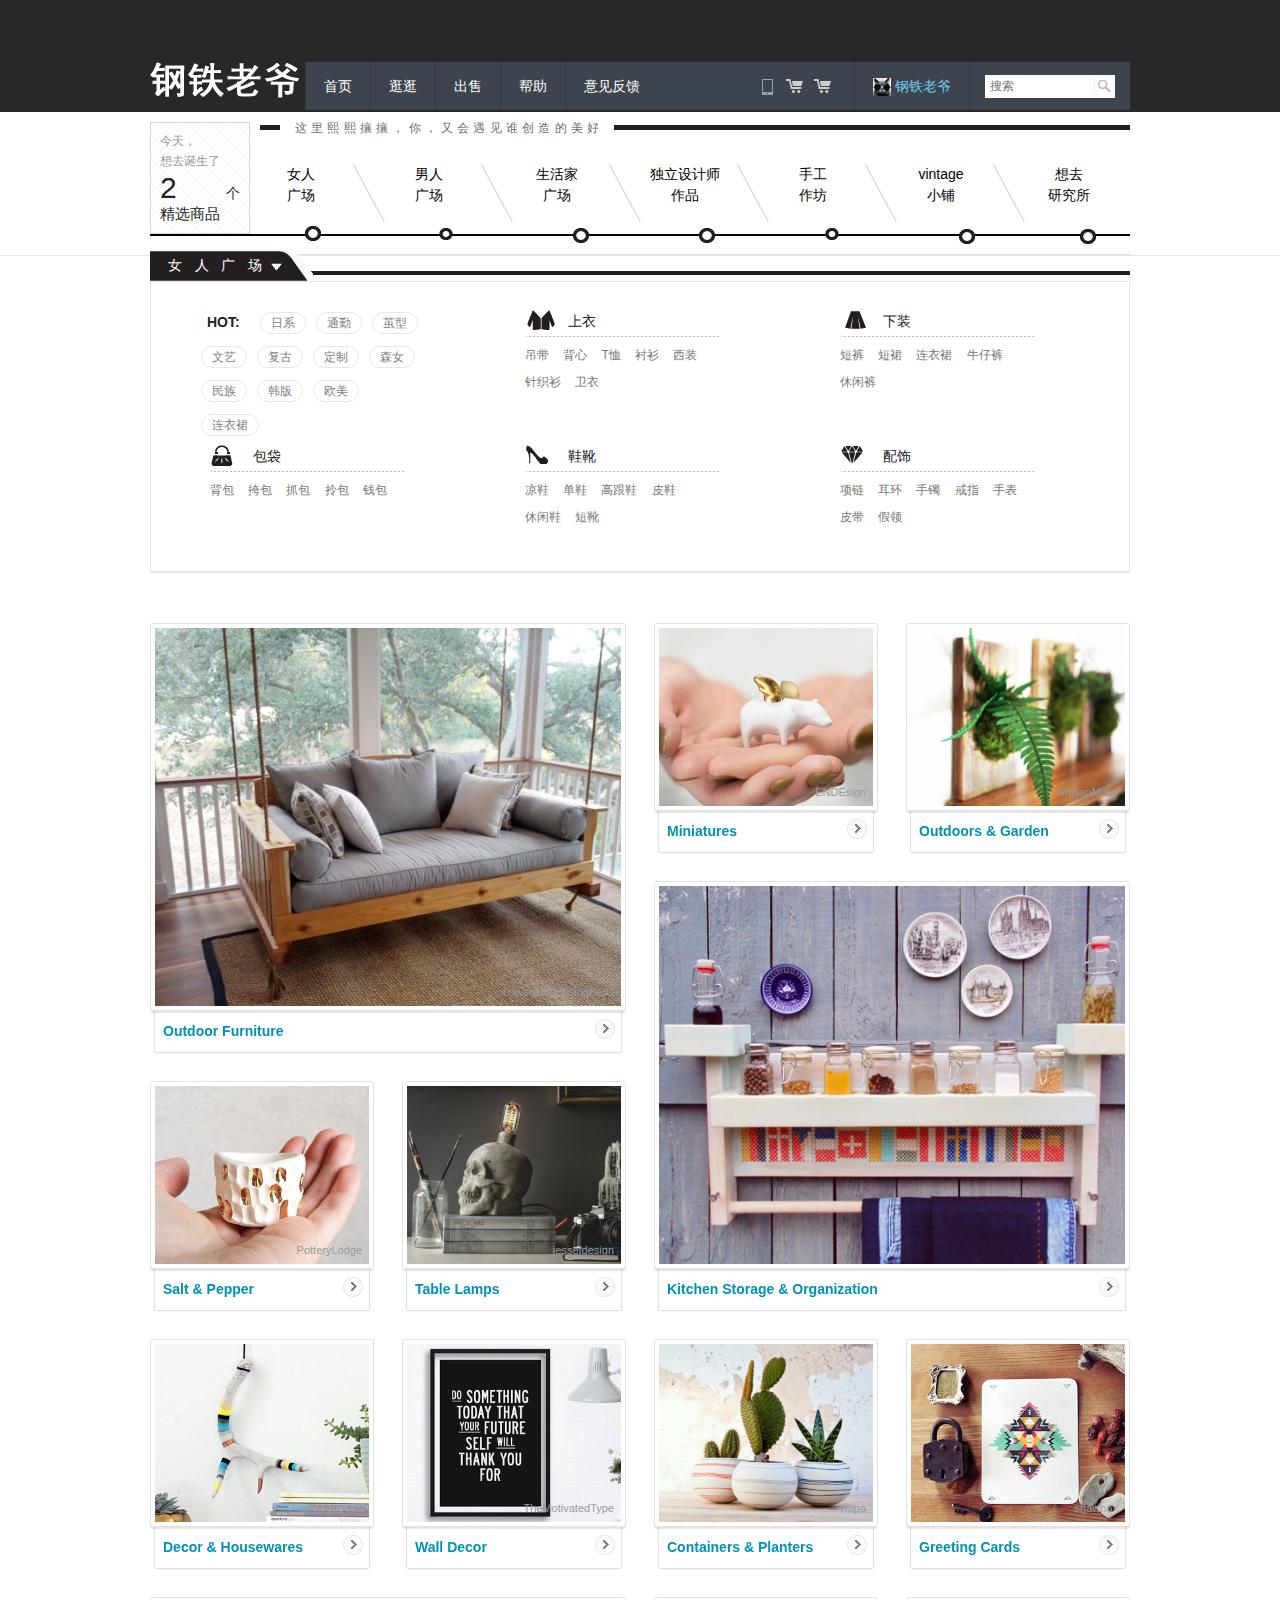
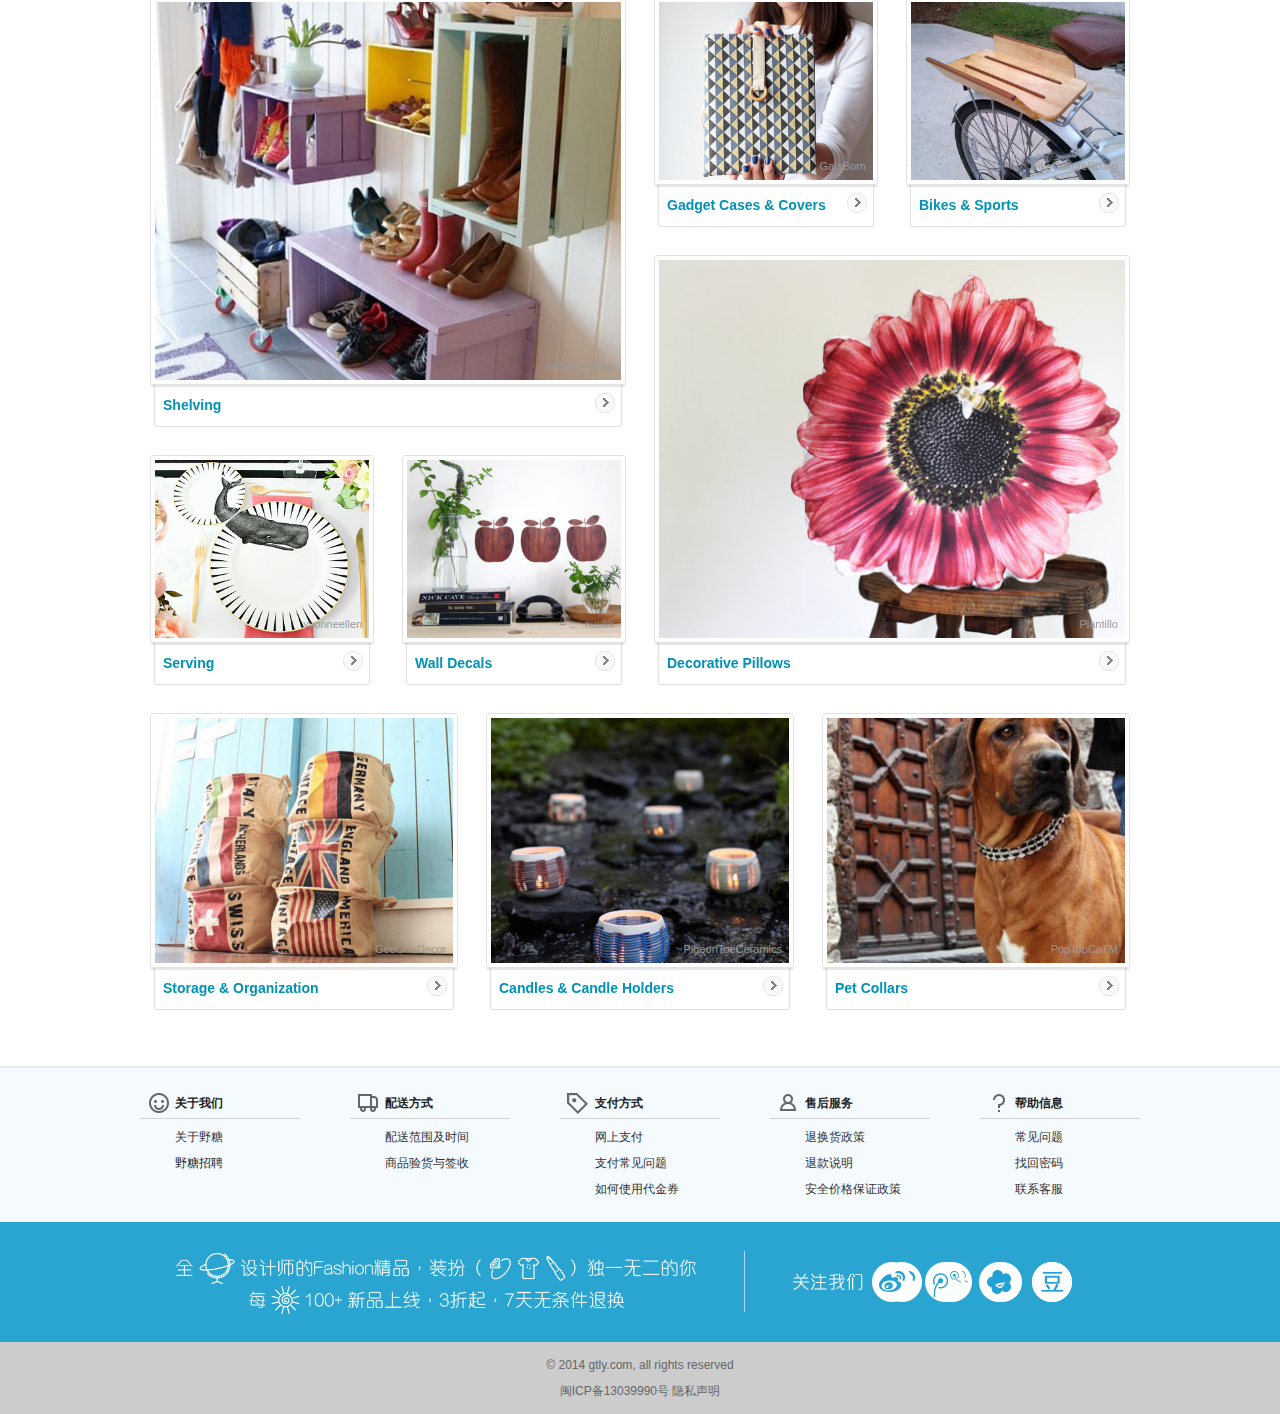
<file: big_cats.html>
<!DOCTYPE html>
<!--[if lt IE 7]>      <html class="no-js lt-ie9 lt-ie8 lt-ie7"> <![endif]-->
<!--[if IE 7]>         <html class="no-js lt-ie9 lt-ie8"> <![endif]-->
<!--[if IE 8]>         <html class="no-js lt-ie9"> <![endif]-->
<!--[if gt IE 8]><!--> <html class="no-js"> <!--<![endif]-->
    <head>
        <meta charset="utf-8">
        <meta http-equiv="X-UA-Compatible" content="IE=edge">
        <title>钢铁老爷</title>
        <meta name="description" content="钢铁老爷">
        <meta name="description" content=" 钢铁老爷，汇集全球高品质，好设计的购物社区，坚持独特，不追随潮流，静静为用户提供好东西">
        <link type="image/x-icon" href="img/favicon.ico" rel="shortcut icon">
        <meta name="viewport" content="width=device-width, initial-scale=1">
        <link rel="stylesheet" href="css/normalize.css">
        <link rel="stylesheet" href="css/main.css">
        <script src="js/vendor/modernizr-2.6.2.min.js"></script>
        <script type="text/javascript">
            window.onload=function(){
                scroll('J_banner','slides','nd-control-nav','nd-prev','nd-next','nd-active')
            }
        </script>
    </head>
    <body>
        <!--[if lt IE 7]>
            <p class="browsehappy">您使用的是<strong>低版本的浏览器</strong>，为了您有更好的体验， <a href="http://browsehappy.com/">请升级您的浏览器 </a>。</p>
        <![endif]-->

        <!-- Add your site or application content here -->
        <!--页头开始-->
        <div class="header">
            <section class="tophead">
                <div class="clearfix navwrap">
                    <a class="logo fl" href="#" target="_blank">钢铁老爷</a>
                    <div class="top_right fr">
                        <ul>
                            <li class="search">
                                <form>
                                    <input type="text" name="search" class="search_inp" placeholder="搜索" /><input type="submit" value="" class="search_btn" />                  </form>
                             </li>
                            <li class="user"><a href="#" target="_blank"><img src="img/user_head.jpg" />&nbsp;钢铁老爷</a></li>
                            <li class="icons"><a href="#" class="mob">&nbsp;</a><a href="#" class="share">&nbsp;</a><a href="#" class="cart">&nbsp;</a></li>
                            <li class="main_nav"><a href="#" target="_blank">首页</a><a href="#" target="_blank">逛逛</a><a href="#" target="_blank">出售</a><a href="#" target="_blank">帮助</a><a href="#" target="_blank">意见反馈</a></li>
                        </ul>
                    </div>
                </div>
            </section>
            <section class="online-section clearfix">
                <!--分享数-->
                <a type="index_new_share" href="/list.html?sort=1" target="_blank" class="share-total">
                    <div class="number clearfix">
                             <p>今天，<br>想去诞生了</p><p class="num"><em>2</em><span>个</span></p>
                    </div>
                    <div class="view-all">精选商品</div>
                </a>
                <!--分类-->
                <div class="share-right">
                    <div class="share-top">
                        <div class="bg"></div>
                        <div class="bf">这里熙熙攘攘，你，又会遇见谁创造的美好</div>
                    </div>
                    <ul class="clearfix">
                        <li class="ii"><a type="index_woman" href="cats.html">女人<br>广场</a>
                            <div class="shareHover"></div>
                        </li>
                        <li class="i"></li>
                        <li class="ii"><a type="index_man" href="cats.html">男人<br>广场</a>
                            <div class="shareHover"></div>
                        </li>
                        <li class="i"></li>
                        <li class="ii"><a type="index_life" href="/list/tag/3.html?sort=1">生活家<br>广场</a>
                            <div class="shareHover"></div>
                        </li>
                        <li class="i"></li>
                        <li class="ii"><a type="index_designer" href="/list/tag/4.html?sort=1">独立设计师<br>作品</a>
                            <div class="shareHover"></div>
                        </li>
                        <li class="i"></li>
                        <li class="ii"><a type="index_hand" href="/list/tag/5.html?sort=1">手工<br>作坊</a>
                            <div class="shareHover"></div>
                        </li>
                        <li class="i"></li>
                        <li class="ii"><a type="index_vintage" href="/list/tag/6.html">vintage<br>小铺</a>
                            <div class="shareHover"></div>
                        </li>
                        <li class="i"></li>
                        <li class="ii"><a type="index_science" href="/themes/leatherware.html">想去<br>研究所</a>
                            <div class="shareHover"></div>
                        </li>
                    </ul>
                </div>
                <div class="share-bottom">
                    <div class="line"></div>
                    <i class="chat1 chatBig "></i>
                    <i class="chat2 chatMiddle"></i>
                    <i class="chat3 chatMiddle "></i>
                    <i class="chat4 chatMiddle "></i>
                    <i class="chat5 chatMiddle "></i>
                    <i class="chat6 chatSmall "></i>
                    <i class="chat7 chatSmall "></i>
                    <div class="clear"></div>
                </div>
            </section>
        </div>
        <!--页头结束-->
        <!--内容区开始-->

        <div class="content-wrap">
            <section type="list_nav_2" class="nav_woman category-nav-wrap clearfix">
                <div class="nav_left nav_left_none">
                    <a class="title" href="/list/tag/2.html?sort=1"><span>女人广场</span><i class=""></i></a>
                    <dl style="display: none;" class="list_down">
                        <a href="/list.html?sort=1" class="a1"><dt class="list_item list_1"><span>所有分类</span></dt></a>
                        <a href="/list/tag/2.html?sort=1"><dd class="list_item list_2"><span>女人广场</span></dd></a>
                        <a href="/list/tag/1.html?sort=1"><dd class="list_item list_3"><span>男人广场</span></dd></a>
                        <a href="/list/tag/3.html?sort=1"><dd class="list_item list_4"><span>生活家广场</span></dd></a>
                        <a href="/list/tag/4.html?sort=1"><dd class="list_item list_5"><span>独立设计师作品</span></dd></a>
                        <a href="/list/tag/5.html?sort=1"><dd class="list_item list_6"><span>手工作坊</span></dd></a>
                        <a href="/list/tag/6.html?sort=1"><dd class="list_item list_7"><span>vintage小铺</span></dd></a>
                        <a href="/list/tag/7.html?sort=1" style="display:none"><dd class="list_item list_8"><span>艺术品展览馆</span></dd></a>
                        <a href="/list/tag/8.html?sort=1"><dd class="list_item list_9"><span>奢侈品大道</span></dd></a>
                    </dl>
                    <!--分类左侧-->
                    <div class="left_wrap  left_wrap_none">
                        <div class="list hot  hot_none">
                            <h2>HOT:</h2>
                            <a keyword="" url="/list.html?tagid=2&amp;keyword=日系&amp;sort=1" tagid="2" tagname="日系" href="/list.html?tagid=2&amp;keyword=日系&amp;sort=1"><span>日系</span></a>
                            <a keyword="" url="/list.html?tagid=2&amp;keyword=通勤&amp;sort=1" tagid="2" tagname="通勤" href="/list.html?tagid=2&amp;keyword=通勤&amp;sort=1"><span>通勤</span></a>
                            <a keyword="" url="/list.html?tagid=2&amp;keyword=茧型&amp;sort=1" tagid="2" tagname="茧型" href="/list.html?tagid=2&amp;keyword=茧型&amp;sort=1"><span>茧型</span></a>
                            <a keyword="" url="/list.html?tagid=2&amp;keyword=文艺&amp;sort=1" tagid="2" tagname="文艺" href="/list.html?tagid=2&amp;keyword=文艺&amp;sort=1"><span>文艺</span></a>
                            <a keyword="" url="/list.html?tagid=2&amp;keyword=复古&amp;sort=1" tagid="2" tagname="复古" href="/list.html?tagid=2&amp;keyword=复古&amp;sort=1"><span>复古</span></a>
                            <a keyword="" url="/list.html?tagid=2&amp;keyword=定制&amp;sort=1" tagid="2" tagname="定制" href="/list.html?tagid=2&amp;keyword=定制&amp;sort=1"><span>定制</span></a>
                            <a keyword="" url="/list.html?tagid=2&amp;keyword=森女&amp;sort=1" tagid="2" tagname="森女" href="/list.html?tagid=2&amp;keyword=森女&amp;sort=1"><span>森女</span></a>
                            <a keyword="" url="/list.html?tagid=2&amp;keyword=民族&amp;sort=1" tagid="2" tagname="民族" href="/list.html?tagid=2&amp;keyword=民族&amp;sort=1"><span>民族</span></a>
                            <a keyword="" url="/list.html?tagid=2&amp;keyword=韩版&amp;sort=1" tagid="2" tagname="韩版" href="/list.html?tagid=2&amp;keyword=韩版&amp;sort=1"><span>韩版</span></a>
                            <a keyword="" url="/list.html?tagid=2&amp;keyword=欧美&amp;sort=1" tagid="2"
                            tagname="欧美" href="/list.html?tagid=2&amp;keyword=欧美&amp;sort=1">
                                <span>
                                    欧美
                                </span>
                            </a>
                            <a keyword="" url="http://www.xiangqu.com/list.html?tagid=2&amp;keyword=连衣裙"
                            tagid="2" tagname="连衣裙" href="http://www.xiangqu.com/list.html?tagid=2&amp;keyword=连衣裙">
                                <span>
                                    连衣裙
                                </span>
                            </a>
                        </div>
                        <div class="list  list_none">
                            <div class="list_top">
                                <i class="cloth_woman">
                                </i>
                                <a href="/list/tag/201.html?sort=1" class="list_title">
                                    上衣
                                </a>
                            </div>
                            <dl>
                                <dd>
                                    <a href="/list/tag/20109.html?sort=1">
                                        吊带
                                    </a>
                                </dd>
                                <dd>
                                    <a href="/list/tag/20108.html?sort=1">
                                        背心
                                    </a>
                                </dd>
                                <dd>
                                    <a href="/list/tag/20102.html?sort=1">
                                        T恤
                                    </a>
                                </dd>
                                <dd>
                                    <a href="/list/tag/20103.html?sort=1">
                                        衬衫
                                    </a>
                                </dd>
                                <dd>
                                    <a href="/list/tag/20107.html?sort=1">
                                        西装
                                    </a>
                                </dd>
                                <dd>
                                    <a href="/list/tag/20104.html?sort=1">
                                        针织衫
                                    </a>
                                </dd>
                                <dd>
                                    <a href="/list/tag/20106.html?sort=1">
                                        卫衣
                                    </a>
                                </dd>
                            </dl>
                        </div>
                        <div class="list  list_none">
                            <div class="list_top">
                                <i class="skirt_woman">
                                </i>
                                <a href="/list/tag/202.html?sort=1" class="list_title">
                                    下装
                                </a>
                            </div>
                            <dl>
                                <dd>
                                    <a href="/list/tag/20209.html?sort=1">
                                        短裤
                                    </a>
                                </dd>
                                <dd>
                                    <a href="/list/tag/20201.html?sort=1">
                                        短裙
                                    </a>
                                </dd>
                                <dd>
                                    <a href="/list/tag/20203.html?sort=1">
                                        连衣裙
                                    </a>
                                </dd>
                                <dd>
                                    <a href="/list/tag/20208.html?sort=1">
                                        牛仔裤
                                    </a>
                                </dd>
                                <dd>
                                    <a href="/list/tag/20207.html?sort=1">
                                        休闲裤
                                    </a>
                                </dd>
                            </dl>
                        </div>
                        <div class="list  list_none">
                            <div class="list_top">
                                <i class="bag_woman">
                                </i>
                                <a href="/list/tag/203.html?sort=1" class="list_title">
                                    包袋
                                </a>
                            </div>
                            <dl>
                                <dd>
                                    <a href="/list/tag/20301.html?sort=1">
                                        背包
                                    </a>
                                </dd>
                                <dd>
                                    <a href="/list/tag/20302.html?sort=1">
                                        挎包
                                    </a>
                                </dd>
                                <dd>
                                    <a href="/list/tag/20303.html?sort=1">
                                        抓包
                                    </a>
                                </dd>
                                <dd>
                                    <a href="/list/tag/20304.html?sort=1">
                                        拎包
                                    </a>
                                </dd>
                                <dd>
                                    <a href="/list/tag/20305.html?sort=1">
                                        钱包
                                    </a>
                                </dd>
                            </dl>
                        </div>
                        <div class="list  list_none">
                            <div class="list_top">
                                <i class="shoe_woman">
                                </i>
                                <a href="/list/tag/204.html?sort=1" class="list_title">
                                    鞋靴
                                </a>
                            </div>
                            <dl>
                                <dd>
                                    <a href="/list/tag/20406.html?sort=1">
                                        凉鞋
                                    </a>
                                </dd>
                                <dd>
                                    <a href="/list/tag/20403.html?sort=1">
                                        单鞋
                                    </a>
                                </dd>
                                <dd>
                                    <a href="/list/tag/20404.html?sort=1">
                                        高跟鞋
                                    </a>
                                </dd>
                                <dd>
                                    <a href="/list/tag/20401.html?sort=1">
                                        皮鞋
                                    </a>
                                </dd>
                                <dd>
                                    <a href="/list/tag/20402.html?sort=1">
                                        休闲鞋
                                    </a>
                                </dd>
                                <dd>
                                    <a href="/list/tag/20405.html?sort=1">
                                        短靴
                                    </a>
                                </dd>
                            </dl>
                        </div>
                        <div class="list  list_none">
                            <div class="list_top">
                                <i class="demond_woman">
                                </i>
                                <a href="/list/tag/205.html?sort=1" class="list_title">
                                    配饰
                                </a>
                            </div>
                            <dl>
                                <dd>
                                    <a href="/list/tag/20501.html?sort=1">
                                        项链
                                    </a>
                                </dd>
                                <dd>
                                    <a href="/list/tag/20506.html?sort=1">
                                        耳环
                                    </a>
                                </dd>
                                <dd>
                                    <a href="/list/tag/20503.html?sort=1">
                                        手镯
                                    </a>
                                </dd>
                                <dd>
                                    <a href="/list/tag/20502.html?sort=1">
                                        戒指
                                    </a>
                                </dd>
                                <dd>
                                    <a href="/list/tag/20505.html?sort=1">
                                        手表
                                    </a>
                                </dd>
                                <dd>
                                    <a href="/list/tag/20507.html?sort=1">
                                        皮带
                                    </a>
                                </dd>
                                <dd>
                                    <a href="/list/tag/20504.html?sort=1">
                                        假领
                                    </a>
                                </dd>
                            </dl>
                        </div>
                    </div>
                </div>
                <!--分类左侧 end-->
            </section>
            <div class="content-wrap-inner">
                <div class="inner clearfix">
                    <ul class="clearfix section first mosaic-span">
                        <li class="col col6">
                            <div class="poster-outer">
                                <div class="poster-inner">
                                    <a class="cat-link" href="https://www.etsy.com/browse/home-garden/outdoors-garden/furniture?h=1d8a7199&amp;lid=127198064&amp;ref=cat_subcat_tile_0">
                                        <img src="img/il_570xN_004.jpg" style="width:504px;top:0px;
                                        left:-13px" alt="Outdoor Furniture">
                                    </a>
                                    <a href="https://www.etsy.com/shop/LowcountrySwingBeds?ref=cat_subcat_tile_0"
                                    class="credit">
                                        LowcountrySwingBeds
                                    </a>
                                </div>
                            </div>
                            <div class="poster-title">
                                <a href="https://www.etsy.com/browse/home-garden/outdoors-garden/furniture?h=1d8a7199&amp;lid=127198064&amp;ref=cat_subcat_title_0"
                                title="Outdoor Furniture">
                                    Outdoor Furniture
                                    <span class="rsquo">
                                    </span>
                                </a>
                            </div>
                        </li>
                        <li class="col col3">
                            <div class="poster-outer">
                                <div class="poster-inner">
                                    <a class="cat-link" href="https://www.etsy.com/browse/home-garden/collectibles/miniatures?h=884a40fc&amp;lid=184701793&amp;ref=cat_subcat_tile_1">
                                        <img src="img/il_340x270_004.jpg"
                                        style="width:224px;top:0;
                                        left:0" alt="Miniatures">
                                    </a>
                                    <a href="https://www.etsy.com/shop/ENDEsign?ref=cat_subcat_tile_1" class="credit">
                                        ENDEsign
                                    </a>
                                </div>
                            </div>
                            <div class="poster-title">
                                <a href="https://www.etsy.com/browse/home-garden/collectibles/miniatures?h=884a40fc&amp;lid=184701793&amp;ref=cat_subcat_title_1"
                                title="Miniatures">
                                    Miniatures
                                    <span class="rsquo">
                                    </span>
                                </a>
                            </div>
                        </li>
                        <li class="col col3 col-last">
                            <div class="poster-outer">
                                <div class="poster-inner">
                                    <a class="cat-link" href="https://www.etsy.com/browse/home-garden/outdoors-garden?h=88ac302e&amp;lid=193617923&amp;ref=cat_subcat_tile_2">
                                        <img src="img/il_340x270_002.jpg"
                                        style="width:224px;top:0;
                                        left:0" alt="Outdoors &amp; Garden">
                                    </a>
                                    <a href="https://www.etsy.com/shop/ArtisanMoss?ref=cat_subcat_tile_2"
                                    class="credit">
                                        ArtisanMoss
                                    </a>
                                </div>
                            </div>
                            <div class="poster-title">
                                <a href="https://www.etsy.com/browse/home-garden/outdoors-garden?h=88ac302e&amp;lid=193617923&amp;ref=cat_subcat_title_2"
                                title="Outdoors &amp; Garden">
                                    Outdoors &amp; Garden
                                    <span class="rsquo">
                                    </span>
                                </a>
                            </div>
                        </li>
                        <li class="col col6 col-last">
                            <div class="poster-outer">
                                <div class="poster-inner">
                                    <a class="cat-link" href="https://www.etsy.com/browse/home-garden/kitchen/storage-organization?h=6e5c0e36&amp;lid=115834549&amp;ref=cat_subcat_tile_3">
                                        <img src="img/il_570xN.jpg" style="width:504px;top:0px;
                                        left:-13px" alt="Kitchen Storage &amp; Organization">
                                    </a>
                                    <a href="https://www.etsy.com/shop/stedi?ref=cat_subcat_tile_3" class="credit">
                                        stedi
                                    </a>
                                </div>
                            </div>
                            <div class="poster-title">
                                <a href="https://www.etsy.com/browse/home-garden/kitchen/storage-organization?h=6e5c0e36&amp;lid=115834549&amp;ref=cat_subcat_title_3"
                                title="Kitchen Storage &amp; Organization">
                                    Kitchen Storage &amp; Organization
                                    <span class="rsquo">
                                    </span>
                                </a>
                            </div>
                        </li>
                        <li class="col col3">
                            <div class="poster-outer">
                                <div class="poster-inner">
                                    <a class="cat-link" href="https://www.etsy.com/browse/home-garden/kitchen/salt-pepper?h=b60b4b94&amp;lid=194832030&amp;ref=cat_subcat_tile_4">
                                        <img src="img/il_340x270_009.jpg"
                                        style="width:224px;top:0;
                                        left:0" alt="Salt &amp; Pepper">
                                    </a>
                                    <a href="https://www.etsy.com/shop/PotteryLodge?ref=cat_subcat_tile_4"
                                    class="credit">
                                        PotteryLodge
                                    </a>
                                </div>
                            </div>
                            <div class="poster-title">
                                <a href="https://www.etsy.com/browse/home-garden/kitchen/salt-pepper?h=b60b4b94&amp;lid=194832030&amp;ref=cat_subcat_title_4"
                                title="Salt &amp; Pepper">
                                    Salt &amp; Pepper
                                    <span class="rsquo">
                                    </span>
                                </a>
                            </div>
                        </li>
                        <li class="col col3">
                            <div class="poster-outer">
                                <div class="poster-inner">
                                    <a class="cat-link" href="https://www.etsy.com/browse/home-garden/lighting/table?h=f35cbeb6&amp;lid=192033928&amp;ref=cat_subcat_tile_5">
                                        <img src="img/il_340x270_011.jpg"
                                        style="width:224px;top:0;
                                        left:0" alt="Table Lamps">
                                    </a>
                                    <a href="https://www.etsy.com/shop/jessefdesign?ref=cat_subcat_tile_5"
                                    class="credit">
                                        jessefdesign
                                    </a>
                                </div>
                            </div>
                            <div class="poster-title">
                                <a href="https://www.etsy.com/browse/home-garden/lighting/table?h=f35cbeb6&amp;lid=192033928&amp;ref=cat_subcat_title_5"
                                title="Table Lamps">
                                    Table Lamps
                                    <span class="rsquo">
                                    </span>
                                </a>
                            </div>
                        </li>
                    </ul>
                    <ul class="clearfix section four-span">
                        <li class="col col3">
                            <div class="poster-outer">
                                <div class="poster-inner">
                                    <a class="cat-link" href="https://www.etsy.com/browse/home-garden/decor-housewares?h=a167d633&amp;lid=196802864&amp;ref=cat_subcat_tile_6">
                                        <img src="img/il_340x270_005.jpg"
                                        style="width:224px;top:0;
                                        left:0" alt="Decor &amp; Housewares">
                                    </a>
                                    <a href="https://www.etsy.com/shop/alivingspace?ref=cat_subcat_tile_6"
                                    class="credit">
                                        alivingspace
                                    </a>
                                </div>
                            </div>
                            <div class="poster-title">
                                <a href="https://www.etsy.com/browse/home-garden/decor-housewares?h=a167d633&amp;lid=196802864&amp;ref=cat_subcat_title_6"
                                title="Decor &amp; Housewares">
                                    Decor &amp; Housewares
                                    <span class="rsquo">
                                    </span>
                                </a>
                            </div>
                        </li>
                        <li class="col col3">
                            <div class="poster-outer">
                                <div class="poster-inner">
                                    <a class="cat-link" href="https://www.etsy.com/browse/home-garden/decor-housewares/wall-decor?h=dd1c6fd3&amp;lid=157769390&amp;ref=cat_subcat_tile_7">
                                        <img src="img/il_340x270_003.jpg"
                                        style="width:224px;top:0;
                                        left:0" alt="Wall Decor">
                                    </a>
                                    <a href="https://www.etsy.com/shop/TheMotivatedType?ref=cat_subcat_tile_7"
                                    class="credit">
                                        TheMotivatedType
                                    </a>
                                </div>
                            </div>
                            <div class="poster-title">
                                <a href="https://www.etsy.com/browse/home-garden/decor-housewares/wall-decor?h=dd1c6fd3&amp;lid=157769390&amp;ref=cat_subcat_title_7"
                                title="Wall Decor">
                                    Wall Decor
                                    <span class="rsquo">
                                    </span>
                                </a>
                            </div>
                        </li>
                        <li class="col col3">
                            <div class="poster-outer">
                                <div class="poster-inner">
                                    <a class="cat-link" href="https://www.etsy.com/browse/home-garden/outdoors-garden/containers-planters?h=d3d2c082&amp;lid=187220118&amp;ref=cat_subcat_tile_8">
                                        <img src="img/il_340x270.jpg" style="width:224px;top:0;
                                        left:0" alt="Containers &amp; Planters">
                                    </a>
                                    <a href="https://www.etsy.com/shop/wapa?ref=cat_subcat_tile_8" class="credit">
                                        wapa
                                    </a>
                                </div>
                            </div>
                            <div class="poster-title">
                                <a href="https://www.etsy.com/browse/home-garden/outdoors-garden/containers-planters?h=d3d2c082&amp;lid=187220118&amp;ref=cat_subcat_title_8"
                                title="Containers &amp; Planters">
                                    Containers &amp; Planters
                                    <span class="rsquo">
                                    </span>
                                </a>
                            </div>
                        </li>
                        <li class="col col3 col-last">
                            <div class="poster-outer">
                                <div class="poster-inner">
                                    <a class="cat-link" href="https://www.etsy.com/browse/home-garden/stationery-party/greeting-cards?h=e0f9971c&amp;lid=123294733&amp;ref=cat_subcat_tile_9">
                                        <img src="img/il_340x270_008.jpg"
                                        style="width:224px;top:0;
                                        left:0" alt="Greeting Cards">
                                    </a>
                                    <a href="https://www.etsy.com/shop/shawnax?ref=cat_subcat_tile_9" class="credit">
                                        shawnax
                                    </a>
                                </div>
                            </div>
                            <div class="poster-title">
                                <a href="https://www.etsy.com/browse/home-garden/stationery-party/greeting-cards?h=e0f9971c&amp;lid=123294733&amp;ref=cat_subcat_title_9"
                                title="Greeting Cards">
                                    Greeting Cards
                                    <span class="rsquo">
                                    </span>
                                </a>
                            </div>
                        </li>
                    </ul>
                    <ul class="clearfix section mosaic-span">
                        <li class="col col6">
                            <div class="poster-outer">
                                <div class="poster-inner">
                                    <a class="cat-link" href="https://www.etsy.com/browse/home-garden/storage-organization/shelving?h=e2121b02&amp;lid=173799127&amp;ref=cat_subcat_tile_10">
                                        <img src="img/il_570xN_003.jpg" style="width:476px;top:-168px;
                                        left:0px" alt="Shelving">
                                    </a>
                                    <a href="https://www.etsy.com/shop/lartdelacaisse?ref=cat_subcat_tile_10"
                                    class="credit">
                                        lartdelacaisse
                                    </a>
                                </div>
                            </div>
                            <div class="poster-title">
                                <a href="https://www.etsy.com/browse/home-garden/storage-organization/shelving?h=e2121b02&amp;lid=173799127&amp;ref=cat_subcat_title_10"
                                title="Shelving">
                                    Shelving
                                    <span class="rsquo">
                                    </span>
                                </a>
                            </div>
                        </li>
                        <li class="col col3">
                            <div class="poster-outer">
                                <div class="poster-inner">
                                    <a class="cat-link" href="https://www.etsy.com/browse/home-garden/electronics-gadgets/gadget-cases-covers?h=1ca41a98&amp;lid=164908216&amp;ref=cat_subcat_tile_11">
                                        <img src="img/il_340x270_012.jpg"
                                        style="width:224px;top:0;
                                        left:0" alt="Gadget Cases &amp; Covers">
                                    </a>
                                    <a href="https://www.etsy.com/shop/GalaBorn?ref=cat_subcat_tile_11" class="credit">
                                        GalaBorn
                                    </a>
                                </div>
                            </div>
                            <div class="poster-title">
                                <a href="https://www.etsy.com/browse/home-garden/electronics-gadgets/gadget-cases-covers?h=1ca41a98&amp;lid=164908216&amp;ref=cat_subcat_title_11"
                                title="Gadget Cases &amp; Covers">
                                    Gadget Cases &amp; Covers
                                    <span class="rsquo">
                                    </span>
                                </a>
                            </div>
                        </li>
                        <li class="col col3 col-last">
                            <div class="poster-outer">
                                <div class="poster-inner">
                                    <a class="cat-link" href="https://www.etsy.com/browse/home-garden/outdoors-garden/bikes-sports?h=4a980cde&amp;lid=183014264&amp;ref=cat_subcat_tile_12">
                                        <img src="img/il_340x270_010.jpg"
                                        style="width:224px;top:0;
                                        left:0" alt="Bikes &amp; Sports">
                                    </a>
                                    <a href="https://www.etsy.com/shop/BikeCultureRising?ref=cat_subcat_tile_12"
                                    class="credit">
                                        BikeCultureRising
                                    </a>
                                </div>
                            </div>
                            <div class="poster-title">
                                <a href="https://www.etsy.com/browse/home-garden/outdoors-garden/bikes-sports?h=4a980cde&amp;lid=183014264&amp;ref=cat_subcat_title_12"
                                title="Bikes &amp; Sports">
                                    Bikes &amp; Sports
                                    <span class="rsquo">
                                    </span>
                                </a>
                            </div>
                        </li>
                        <li class="col col6 col-last">
                            <div class="poster-outer">
                                <div class="poster-inner">
                                    <a class="cat-link" href="https://www.etsy.com/browse/home-garden/decor-housewares/decorative-pillows?h=156b8be3&amp;lid=194552476&amp;ref=cat_subcat_tile_13">
                                        <img src="img/il_570xN_002.jpg" style="width:567px;top:0px;
                                        left:-45px" alt="Decorative Pillows">
                                    </a>
                                    <a href="https://www.etsy.com/shop/Plantillo?ref=cat_subcat_tile_13" class="credit">
                                        Plantillo
                                    </a>
                                </div>
                            </div>
                            <div class="poster-title">
                                <a href="https://www.etsy.com/browse/home-garden/decor-housewares/decorative-pillows?h=156b8be3&amp;lid=194552476&amp;ref=cat_subcat_title_13"
                                title="Decorative Pillows">
                                    Decorative Pillows
                                    <span class="rsquo">
                                    </span>
                                </a>
                            </div>
                        </li>
                        <li class="col col3">
                            <div class="poster-outer">
                                <div class="poster-inner">
                                    <a class="cat-link" href="https://www.etsy.com/browse/home-garden/dining-entertaining/serving?h=34f1872e&amp;lid=195776523&amp;ref=cat_subcat_tile_14">
                                        <img src="img/il_340x270_006.jpg"
                                        style="width:224px;top:0;
                                        left:0" alt="Serving">
                                    </a>
                                    <a href="https://www.etsy.com/shop/yvonneellen?ref=cat_subcat_tile_14"
                                    class="credit">
                                        yvonneellen
                                    </a>
                                </div>
                            </div>
                            <div class="poster-title">
                                <a href="https://www.etsy.com/browse/home-garden/dining-entertaining/serving?h=34f1872e&amp;lid=195776523&amp;ref=cat_subcat_title_14"
                                title="Serving">
                                    Serving
                                    <span class="rsquo">
                                    </span>
                                </a>
                            </div>
                        </li>
                        <li class="col col3">
                            <div class="poster-outer">
                                <div class="poster-inner">
                                    <a class="cat-link" href="https://www.etsy.com/browse/home-garden/decor-housewares/wall-decals?h=5a70bedf&amp;lid=68586951&amp;ref=cat_subcat_tile_15">
                                        <img src="img/il_340x270_007.jpg"
                                        style="width:224px;top:0;
                                        left:0" alt="Wall Decals">
                                    </a>
                                    <a href="https://www.etsy.com/shop/nuukk?ref=cat_subcat_tile_15" class="credit">
                                        nuukk
                                    </a>
                                </div>
                            </div>
                            <div class="poster-title">
                                <a href="https://www.etsy.com/browse/home-garden/decor-housewares/wall-decals?h=5a70bedf&amp;lid=68586951&amp;ref=cat_subcat_title_15"
                                title="Wall Decals">
                                    Wall Decals
                                    <span class="rsquo">
                                    </span>
                                </a>
                            </div>
                        </li>
                    </ul>
                    <ul class="clearfix section three-span">
                        <li class="col col4">
                            <div class="poster-outer">
                                <div class="poster-inner">
                                    <a class="cat-link" href="https://www.etsy.com/browse/home-garden/storage-organization?h=7bb6920d&amp;lid=188903230&amp;ref=cat_subcat_tile_16">
                                        <img src="img/il_300x300_002.jpg"
                                        style="width:300px;top:0;
                                        left:0" alt="Storage &amp; Organization">
                                    </a>
                                    <a href="https://www.etsy.com/shop/GeeOneDecor?ref=cat_subcat_tile_16"
                                    class="credit">
                                        GeeOneDecor
                                    </a>
                                </div>
                            </div>
                            <div class="poster-title">
                                <a href="https://www.etsy.com/browse/home-garden/storage-organization?h=7bb6920d&amp;lid=188903230&amp;ref=cat_subcat_title_16"
                                title="Storage &amp; Organization">
                                    Storage &amp; Organization
                                    <span class="rsquo">
                                    </span>
                                </a>
                            </div>
                        </li>
                        <li class="col col4">
                            <div class="poster-outer">
                                <div class="poster-inner">
                                    <a class="cat-link" href="https://www.etsy.com/browse/home-garden/decor-housewares/candles?h=9979b33b&amp;lid=195929041&amp;ref=cat_subcat_tile_17">
                                        <img src="img/il_300x300.jpg" style="width:300px;top:0;
                                        left:0" alt="Candles &amp; Candle Holders">
                                    </a>
                                    <a href="https://www.etsy.com/shop/PigeonToeCeramics?ref=cat_subcat_tile_17"
                                    class="credit">
                                        PigeonToeCeramics
                                    </a>
                                </div>
                            </div>
                            <div class="poster-title">
                                <a href="https://www.etsy.com/browse/home-garden/decor-housewares/candles?h=9979b33b&amp;lid=195929041&amp;ref=cat_subcat_title_17"
                                title="Candles &amp; Candle Holders">
                                    Candles &amp; Candle Holders
                                    <span class="rsquo">
                                    </span>
                                </a>
                            </div>
                        </li>
                        <li class="col col4 col-last">
                            <div class="poster-outer">
                                <div class="poster-inner">
                                    <a class="cat-link" href="https://www.etsy.com/browse/home-garden/pets/collars?h=6f337510&amp;lid=189783513&amp;ref=cat_subcat_tile_18">
                                        <img src="img/il_300x300_003.jpg"
                                        style="width:300px;top:0;
                                        left:0" alt="Pet Collars">
                                    </a>
                                    <a href="https://www.etsy.com/shop/PopTopCoTM?ref=cat_subcat_tile_18"
                                    class="credit">
                                        PopTopCoTM
                                    </a>
                                </div>
                            </div>
                            <div class="poster-title">
                                <a href="https://www.etsy.com/browse/home-garden/pets/collars?h=6f337510&amp;lid=189783513&amp;ref=cat_subcat_title_18"
                                title="Pet Collars">
                                    Pet Collars
                                    <span class="rsquo">
                                    </span>
                                </a>
                            </div>
                        </li>
                    </ul>
                </div>
            </div>
        </div>

<!--内容区结束-->
        
        <!--页尾开始-->
        <div class="footer-wrapper">
            <div class="footer-help">
                <div class="w1000">
                    <div class="clearfix">
                        <div class="fhelp">
                            <h3 class="fhelp1">关于我们<em></em></h3>
                            <ul>
                                <li><a href="#">关于野糖</a></li>
                                <li>野糖招聘</li>
                            </ul>
                        </div>
                        <div class="fhelp">
                            <h3 class="fhelp2">配送方式<em></em></h3>
                            <ul>
                                <li><a href="#">配送范围及时间</a></li>
                                <li><a href="#">商品验货与签收</a></li>
                            </ul>
                        </div>
                        <div class="fhelp">
                            <h3 class="fhelp3">支付方式<em></em></h3>
                            <ul>
                                <li><a href="#">网上支付</a></li>
                                <li><a href="#">支付常见问题</a></li>
                                <li><a href="#">如何使用代金券</a></li>
                            </ul>
                        </div>
                        <div class="fhelp">
                            <h3 class="fhelp4">售后服务<em></em></h3>
                            <ul>
                                <li><a href="#">退换货政策</a></li>
                                <li><a href="#">退款说明</a></li>
                                <li><a href="#">安全价格保证政策</a></li>
                            </ul>
                        </div>
                        <div class="fhelp">
                            <h3 class="fhelp5">帮助信息<em></em></h3>
                            <ul>
                                <li><a href="#">常见问题</a></li>
                                <li><a href="#">找回密码</a></li>
                                <li><a href="#">联系客服</a></li>
                            </ul>
                        </div>
                    </div>
                </div>
            </div>
            <div class="footer-slogan">
                <div class="footer-slogan-div">
                    <div class="fs-sharebox">
                        <a class="share40 share40-wb" href="http://weibo.com/wildcandy" target="_blank"></a>
                        <a class="share40 share40-qq" href="http://t.qq.com/wildcandy" target="_blank"></a>
                        <a class="share40 share40-mls" href="http://www.meilishuo.com/person/u/55126327" target="_blank"></a>
                        <a class="share40 share40-db" href="http://www.douban.com/people/77418887" target="_blank"></a>
                    </div>
                </div>
            </div>
            <div class="footer-icp">
                <div class="w1000">&copy; 2014 gtly.com, all rights reserved<br>闽ICP备13039990号&nbsp;<a href="#">隐私声明</a>
                </div>
            </div>
        </div>
        <!--页尾结束-->

        <script>window.jQuery || document.write('<script src="js/vendor/jquery-1.10.2.min.js"><\/script>')</script>
        <script src="js/plugins.js"></script>
        <script src="js/main.js"></script>

        
    </body>
</html>
</file>
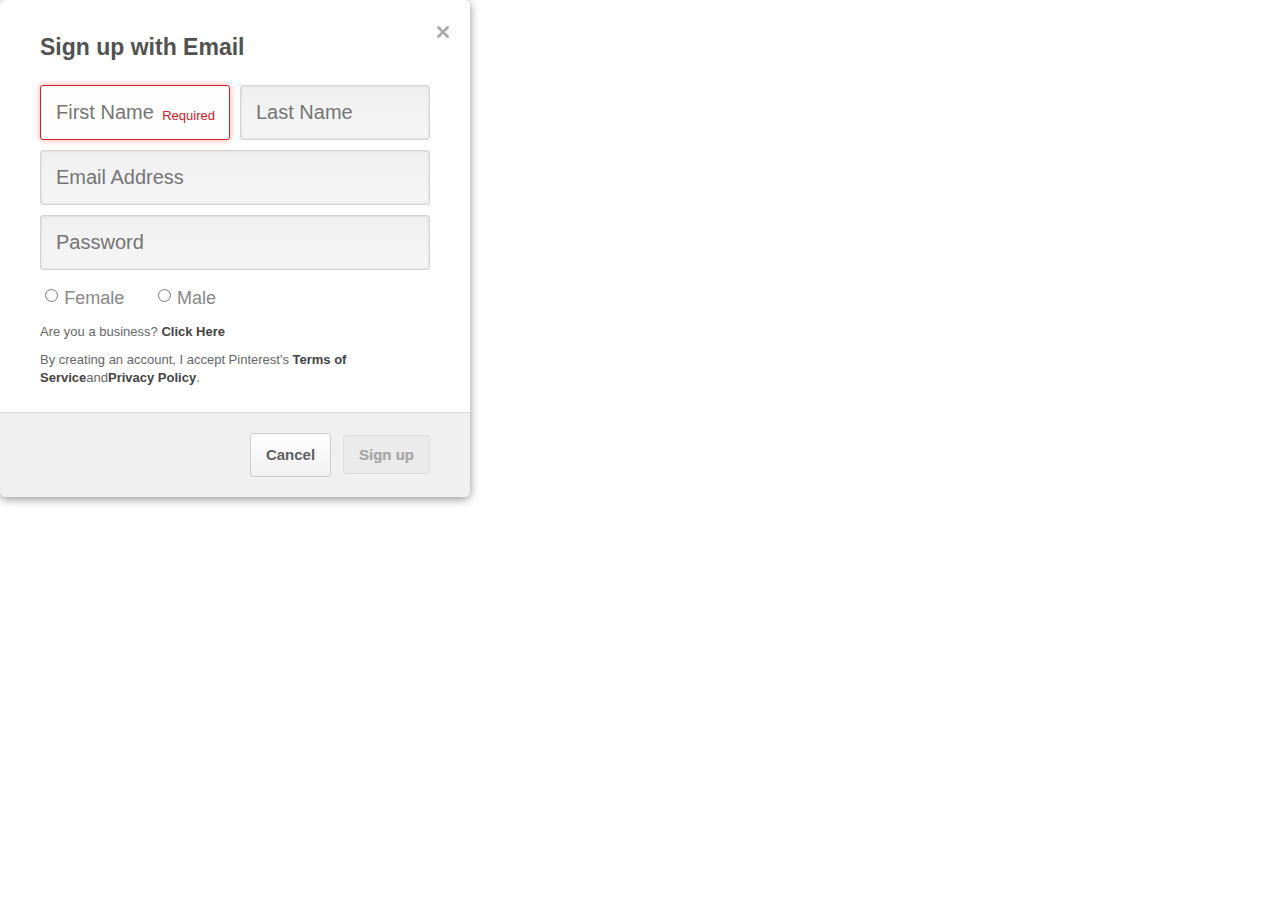
<file: pin_reg.html>
<!DOCTYPE html>
<!-- saved from url=(0046)https://www.pinterest.com/join/register/email/
-->
<html lang="en" class="en fixedsticky-withoutfixedfixed columns-6" style="">
<!--<![endif]-->
<head>
    <meta http-equiv="Content-Type" content="text/html; charset=UTF-8">
    </script>
    <meta charset="utf-8">
    
        <link rel="stylesheet" href="css/main.css">
    <link rel="stylesheet" href="css/reg_log.css">
    <!--[if IE]>
        <link rel="shortcut icon" href="https://s-passets-ec.pinimg.com/webapp/style/app/desktop/images/favicon.85f9689a.ico">
    <![endif]-->
    <title>
        Pinterest
    </title>


</head>
<body style="">

    <div class="UserRegisterPageBase Module UserRegisterPage">
        <div class="contents">
            <div class="UserRegisterBase UserRegister Module">
                <form class="loginForm" method="post">
                    <a href="#" type="button" class="Button borderless closeModal Module NavigateButton">
                        <em></em>&nbsp;</a>
                    <h1>Sign up with Email</h1>
                    <ul>
                        <li class="firstName">
                            <input type="text" class="name first hasError" name="first_name" id="userFirstName" placeholder="First Name" value="" autofocus="">
                            <p class="formErrorMessage">Required</p>
                        </li>
                        <li class="lastName">
                            <input type="text" class="name last" name="last_name" id="userLastName"
                            placeholder="Last Name" value="">
                        </li>
                        <li class="emailField">
                            <input type="email" class="email" name="email" id="userEmail" placeholder="Email Address" value="">
                        </li>
                        <li class="passwordField">
                            <input type="password" name="password" id="userPassword" placeholder="Password" value="">
                        </li>
                        <li class="genderFormItem ">
                            <div class="formInputWrapper">
                                <div class="fieldsetWrapper">
                                    <fieldset class="formInlineCheckedSet">
                                        <ul>
                                            <li>
                                                <label>
                                                    <input name="gender" type="radio" value="female">
                                                    <span class="gender">Female</span>
                                                </label>
                                            </li>
                                            <li>
                                                <label>
                                                    <input name="gender" type="radio" value="male">
                                                    <span class="gender">Male</span>
                                                </label>
                                            </li>
                                        </ul>
                                    </fieldset>
                                </div>
                            </div>
                        </li>
                        <h3>
                        </h3>
                        <li class="businessSignupWrapper">
                            <p>
                                Are you a business?
                                <a href="#">Click Here</a>
                            </p>
                        </li>
                        <li class="termsTextCheckboxWrapper">
                            <p>
                                By creating an account, I accept Pinterest's
                                <a href="#">Terms of Service</a>and<a href="#">Privacy Policy</a>.
                            </p>
                        </li>
                    </ul>
                    <div class="formFooter">
                        <div class="formFooterButtons">
                            <a href="#" type="button" class="rounded NavigateButton Button Module large hasText cancel btn">
                                <span class="buttonText">Cancel</span>
                            </a>
                            <button type="submit" class="rounded Button primary Module large hasText btn signup disabled" disabled="">
                                <span class="buttonText">Sign up</span>
                            </button>
                        </div>
                    </div>
                </form>
            </div>
        </div>
    </div>
            
</body>

</html>
</file>
<file: css/reg_log.css>
#reg_pop_bg,#log_pop_bg{display: none;position:absolute;top:0;width:100%;height:100%;z-index: 1040;background-color: #000;opacity: 0.75;filter: alpha(opacity=75);}
#reg_box{display: none; z-index: 99999;}
#log_box{display: none; z-index: 99999;}


.loginForm{margin:0 auto 70px;width:734px;}
.loginForm a{color:#717171;font-weight:bold;text-decoration:none;}
.loginForm a:hover{color:#8a8a8a;}
.loginForm .formErrorMessage,.loginForm .formWarningMessage{color:#cb2027;margin:10px 0 0;}
.loginForm>h1{white-space:nowrap;overflow:hidden;-ms-text-overflow:ellipsis;text-overflow:ellipsis;color:#333;font-size:35px;}
.loginForm .formTitle{white-space:nowrap;overflow:hidden;-ms-text-overflow:ellipsis;text-overflow:ellipsis;color:#333;font-size:35px;}
.loginForm>h2{font-family:'Helvetica','Hiragino Kaku Gothic Pro','Meiryo',sans-serif;font-weight:bold;color:#333;font-size:20px;margin:40px 0 10px;}
.loginForm>ul{border-radius:6px;background:#fff;margin:0;}
.loginForm>ul>li{border-top:1px solid #dfdfdf;padding:15px 21px 15px 27px;}
.loginForm>ul>li:first-child{border:0;}
.loginForm .formItem{border-top:1px solid #dfdfdf;padding:15px 21px 15px 27px;}
.loginForm .formItem:first-child{border:0;}
.loginForm>ul>li>h3{-webkit-font-smoothing:antialiased;-moz-osx-font-smoothing:grayscale;color:#555;float:left;font-size:13px;font-weight:bold;padding:4px 10px 0 0;width:216px;}
.loginForm>ul>li>h3 .hasError{color:#cb2027;}
.loginForm .formItem>h3{-webkit-font-smoothing:antialiased;-moz-osx-font-smoothing:grayscale;color:#555;float:left;font-size:13px;font-weight:bold;padding:4px 10px 0 0;width:216px;}
.loginForm .formItem>h3 .hasError{color:#cb2027;}
.loginForm>ul>li>div{margin-left:226px;}
.loginForm .formItem>div{margin-left:226px;}
.loginForm .learnMore{float:right;font-size:11px;}
.loginForm input[type="text"],.loginForm input[type="email"],.loginForm input[type="password"],.loginForm input[type="url"],.loginForm textarea{background-color:#f2f2f2;background:-webkit-linear-gradient(#f0f0f0, #f5f5f5);background:linear-gradient(#f0f0f0, #f5f5f5);-moz-box-sizing:border-box;box-sizing:border-box;width:100%;border-radius:3px;border:1px solid #d6d3ce;box-shadow:0 0 3px rgba(0, 0, 0, 0.12) inset;color:#333;font-size:14px;padding:7px;}
.loginForm textarea{height:85px;line-height:20px;resize:vertical;}
.loginForm select{border-radius:6px;-moz-box-sizing:border-box;box-sizing:border-box;width:100%;background-color:#f5f5f5;border:1px solid #cfcfcf;color:#333;cursor:pointer;font-weight:bold;height:28px;padding:4px 4px 4px 14px;}
.inModal .standardForm,.modalStyle .standardForm,.inModal .loginForm,.modalStyle .loginForm,.inModal .trademarkForm,.modalStyle .trademarkForm{background-color:#fff;border-radius:6px;box-shadow:0 2px 5px rgba(0, 0, 0, 0.44);margin-bottom:0;width:auto;}
.standardForm>h1,.loginForm>h1{margin:25px 0 0;}
.inModal .standardForm>h1,.modalStyle .standardForm>h1,.inModal .loginForm>h1,.modalStyle .loginForm>h1,.inModal .trademarkForm>h1,.modalStyle .trademarkForm>h1{border-bottom:1px solid #e7e7e7;color:#333;font-size:20px;margin:0;min-height:20px;padding:17px 18px 13px 18px;position:relative;}
.loginForm .formTitle{margin:25px 0 0;}
.inModal .standardForm .formTitle,.modalStyle .standardForm .formTitle,.inModal .loginForm .formTitle,.modalStyle .loginForm .formTitle,.inModal .trademarkForm .formTitle,.modalStyle .trademarkForm .formTitle{border-bottom:1px solid #e7e7e7;color:#333;font-size:20px;margin:0;min-height:20px;padding:17px 18px 13px 18px;position:relative;}
.inModal .standardForm>ul>li,.inModal .loginForm>ul>li,.inModal .trademarkForm>ul>li{padding-left:18px;padding-right:21px;}
.inModal .standardForm .formItem,.inModal .loginForm .formItem,.inModal .trademarkForm .formItem{padding-left:18px;padding-right:21px;}
.inModal .standardForm>ul>li>h3,.inModal .loginForm>ul>li>h3,.inModal .trademarkForm>ul>li>h3{width:130px;}
.standardForm>ul>li>h3.optional,.loginForm>ul>li>h3.optional{font-style:italic;font-weight:normal;}
.inModal .standardForm .formItem>h3,.inModal .loginForm .formItem>h3,.inModal .trademarkForm .formItem>h3{width:130px;}
.standardForm .formItem>h3.optional,.loginForm .formItem>h3.optional{font-style:italic;font-weight:normal;}
.inModal .standardForm>ul>li>div,.inModal .loginForm>ul>li>div,.inModal .trademarkForm>ul>li>div{margin-left:140px;}
.standardForm .formItem>div,.loginForm .formItem>div{margin-left:226px;}
.inModal .standardForm .formItem>div,.inModal .loginForm .formItem>div,.inModal .trademarkForm .formItem>div{margin-left:140px;}
.formInlineCheckedSet{padding-top:6px;}
.formInlineCheckedSet li{display:inline-block;margin-right:25px;}
.formInlineCheckedSet label{-webkit-font-smoothing:antialiased;-moz-osx-font-smoothing:grayscale;overflow:hidden;color:#555;cursor:pointer;}
.formInlineCheckedSet label .fancyToggle{float:left;margin-right:8px;}
.formInlineCheckedSet label>input{margin-right:3px;}
.formInlineCheckedSet label>span{-webkit-font-smoothing:antialiased;-moz-osx-font-smoothing:grayscale;font-size:13px;font-weight:bold;vertical-align:middle;}
.formInlineCheckedSet label.hasError span{color:#cb2027;}
.formInlineCheckedSet .formErrorMessage{display:none;}
.formInlineCheckedSet .formHelpMessage{display:none;}
.formInlineCheckedSetItem{display:inline-block;margin-right:25px;}
.formErrorMessage,.formWarningMessage{font-size:13px;}
label{cursor:pointer;}
.formFooter{border-radius:0 0 6px 6px;background:#f0f0f0;clear:both;border-top:1px solid #dadada;padding:10px 20px;}
.formFooter:after{content:"";display:table;clear:both;}
.formFooter .formFooterDelete{float:left;margin-right:10px;}
.formFooter .formFooterButtons{float:right;}
.formFooter .helpText{color:#444;float:left;font-size:11px;line-height:15px;margin:0;}
.formFooter .helpText a{color:#cb2027;font-weight:bold;}
.formFooter .helpText a:hover{text-decoration:underline;}
.formFooter .helpText a:active{color:#cb2027;}
.formFooter .btn.Button{margin-left:8px;padding-left:15px;padding-right:15px;}
.formFooter .btn.Button.deleteButton{margin-left:0;}
.standardForm .learnMore{margin:7px 0 0 10px;}
.loginForm{padding-top:20px;width:470px;}
.loginForm>ul>li{position:relative;}
.loginForm .formItem{position:relative;}
.loginForm>h1{color:#525252;font-size:23px;margin:10px 40px 15px;}
.loginForm .formTitle{color:#525252;font-size:23px;margin:10px 40px 15px;}
.loginForm>ul{margin-bottom:20px;overflow:hidden;}
.loginForm>ul>li{border:none;padding:5px 40px;}
.loginForm .formItem{border:none;padding:5px 40px;}
.loginForm select{font-size:16px;font-weight:normal;height:36px;}
.loginForm .formFooter{font-size:14px;padding:20px 40px;}
.loginForm .formFooter a:hover{color:#cb2027;}
.loginForm .formHelpMessage{color:#008000;position:absolute;right:57px;top:16px;}
.loginForm input[type="text"],.loginForm input[type="email"],.loginForm input[type="password"],.loginForm input[type="url"],.loginForm textarea{border-radius:3px;font-size:20px;padding:15px;}
.loginForm .helpText{line-height:40px;font-size:15px;}
.loginForm .email.hasError{padding-right:130px;}

.Button{position:relative;}
.Button.loading{min-height:0;}
.Button.loading .buttonText,.Button.loading em{visibility:hidden;}
.Button .buttonBadge{display:inline-block;position:relative;vertical-align:middle;}
.Button em{display:inline-block;position:relative;vertical-align:middle;}
.Button .accessibilityText{font:0/0 serif;text-shadow:none;color:transparent;position:absolute;}
.Button .hasText em{margin-right:6px;}
.Button.offsiteLink{font-weight:bold;}
.Button.website em{width:18px;height:17px;background:url('/webapp/style/sprites/webapp-common-main-1x.95de59eb.png') -200px 0px no-repeat;}
.Button.btn.rounded, .Button.moreItems:hover.rounded {border-radius: 3px;}
.Button.moreInfo em{width:14px;height:14px;background:url('/webapp/style/sprites/webapp-common-main-1x.95de59eb.png') -200px -147px no-repeat;}
.Button.btn[disabled],.Button.btn.disabled,.Button.btn.disabled:hover,.Button.btn.disabled:focus,.Button.btn.disabled:active{box-shadow:none !important;text-shadow:0 0 0 !important;background:#ebebeb !important;border:1px solid #ddd !important;color:#aaa !important;cursor:default;}
.Button.btn[disabled].repinSmall em,.Button.btn.disabled.repinSmall em,.Button.btn.disabled:hover.repinSmall em,.Button.btn.disabled:focus.repinSmall em,.Button.btn.disabled:active.repinSmall em{width:34px;height:15px;background:url('/webapp/style/sprites/webapp-common-main-1x.95de59eb.png') -72px -191px no-repeat;}
.Button.btn.noSidePadding{padding-left:0;padding-right:0;}

.UserRegisterBase{}
.UserRegisterBase .firstName{float:left;}
.UserRegisterBase .lastName{float:right;}
.UserRegisterBase .emailField{overflow:hidden;}
.UserRegisterBase .hidden{display:none;}
.UserRegisterBase .squareLogo{display:inline-block;background-color:#b51b23;background:-webkit-linear-gradient(#e0242d, #8a141a);background:linear-gradient(#e0242d, #8a141a);border:1px solid #741015;border-top-color:#8a141a;color:#444;text-shadow:0 1px #fff;border-radius:6px;margin-right:10px;}
.UserRegisterBase .squareLogo:hover,.UserRegisterBase .squareLogo:focus,.UserRegisterBase .squareLogo:active,.UserRegisterBase .squareLogo.active{border:1px solid #470a0d;border-top-color:#741015;}
.UserRegisterBase .squareLogo:active,.UserRegisterBase .squareLogo.active{background-color:#ab181f;background:-webkit-linear-gradient(#cd1d26, #8a141a);background:linear-gradient(#cd1d26, #8a141a);box-shadow:inset 0 2px 3px rgba(0, 0, 0, 0.2);}
.UserRegisterBase .squareLogo.facebook{background-color:#3d5ba2;background:-webkit-linear-gradient(#5072c3, #2c4681);background:linear-gradient(#5072c3, #2c4681);border:1px solid #263c6e;border-top-color:#2c4681;color:#444;text-shadow:0 1px #fff;}
.UserRegisterBase .squareLogo.facebook:hover,.UserRegisterBase .squareLogo.facebook:focus,.UserRegisterBase .squareLogo.facebook:active,.UserRegisterBase .squareLogo.facebook.active{border:1px solid #192848;border-top-color:#263c6e;}
.UserRegisterBase .squareLogo.facebook:active,.UserRegisterBase .squareLogo.facebook.active{background-color:#35559d;background:-webkit-linear-gradient(#3f66ba, #2c4681);background:linear-gradient(#3f66ba, #2c4681);box-shadow:inset 0 2px 3px rgba(0, 0, 0, 0.2);}
.UserRegisterBase .close{float:right;margin:-10px 40px 0 0;}
.UserRegisterBase .close:hover em{width:16px;height:16px;background:url('/webapp/style/sprites/webapp-desktop-main-1x.78956675.png') -378px -433px no-repeat;}
.UserRegisterBase .Button.xlarge{-webkit-font-smoothing:antialiased;-moz-osx-font-smoothing:grayscale;box-shadow:0 1px 2px 0 rgba(0, 0, 0, 0.22);margin-bottom:4px;}
.UserRegisterBase .Button.xlarge span{position:relative;top:3px;}
.UserRegisterBase .formInlineCheckedSet label span,.UserRegisterBase .formCheckedSet label span{color:#888;font-size:18px;font-weight:normal;}
.UserRegisterBase .formInlineCheckedSet label.hasError span,.UserRegisterBase .formCheckedSet label.hasError span{color:#cb2027;}
.UserRegisterBase .formCheckedSet{float:left;}
.UserRegisterBase .genderFormItem{float:left;}
.UserRegisterBase .fbTimelineEnabled.notAutoPopulatedGender{padding-left:0;}
.UserRegisterBase .fbTimelineEnabled .fieldsetWrapper{margin-left:0;}
.UserRegisterBase .formErrorMessage,.UserRegisterBase .formWarningMessage{color:#cb2027;position:absolute;right:57px;top:16px;}
.UserRegisterBase .loginForm{margin:0;}
.UserRegisterBase .loginForm input[type="text"].hasError,.UserRegisterBase .loginForm input[type="text"].hasWarning,.UserRegisterBase .loginForm input[type="email"].hasError,.UserRegisterBase .loginForm input[type="email"].hasWarning,.UserRegisterBase .loginForm input[type="password"].hasError,.UserRegisterBase .loginForm input[type="password"].hasWarning,.UserRegisterBase .loginForm textarea.hasError,.UserRegisterBase .loginForm textarea.hasWarning{background:#fefefe;border-color:#cb2027;box-shadow:0 0 6px rgba(255, 0, 0, 0.35);position:relative;}
.UserRegisterBase .loginForm .domain{white-space:nowrap;overflow:hidden;-ms-text-overflow:ellipsis;text-overflow:ellipsis;float:left;font-size:14px;line-height:32px;margin-right:5px;padding-left:2px;width:131px;}
.UserRegisterBase .loginForm ul li .formInputWrapper{margin:0;}
.UserRegisterBase .loginForm .dateFieldInput{margin:0;padding:0;}
.UserRegisterBase .formFooterButtons .Button{vertical-align:middle;}
.UserRegisterBase .personalizeFromOffsiteBrowsing{float:left;}
.UserRegisterBase .personalizeFromOffsiteBrowsing .fieldsetWrapper{margin-left:0;}
.UserRegisterBase .suggestion{display:none;margin-left:0;margin-top:10px;text-align:right;}
.UserRegisterBase .suggestionStick{color:#cb2027;}
.UserRegisterBase .suggestionEmail{color:#cb2027;}
.UserRegisterBase .ageLabel{position:absolute;padding-left:20px;margin-left:0;font-size:20px;padding-top:15px;display:none;}
.UserRegisterBase .ageLabel.active{display:block;}
.UserRegisterBase .ageLabel .hiddenValue{visibility:hidden;}


.AppBase{margin-top: -1px;padding-top: 1px;}
.UserRegisterPage .contents{background: #fff;border-radius: 6px;box-shadow: 0 2px 10px rgba(0, 0, 0, 0.45);position: relative;width: 470px;z-index: 682;}


a.Button{-moz-box-sizing: border-box;box-sizing: border-box;}
.Button.borderless{background-color: transparent;border: 0;margin: 0;padding: 0;}
.Button.closeModal, .Button.closeDialog{margin: -6px;padding: 6px;position: absolute;right: 18px;top: 22px;}
.Button.closeModal em, .Button.closeDialog em{width: 12px;height: 12px;background: url(../img/css_img/webapp-common-main-1x.95de59eb.png) -220px -15px no-repeat;}
.UserRegister .firstName, .UserRegister .lastName{width: 190px;}
.UserRegister .firstName{padding-right: 10px;}
.UserRegister .firstName .formErrorMessage{right: 25px;}
.UserRegister .lastName{padding-left: 0;float: right;}
.formInlineCheckedSet li{display: inline-block;margin-right: 25px;}
.formInlineCheckedSet label{-webkit-font-smoothing: antialiased;-moz-osx-font-smoothing: grayscale;overflow: hidden;color: #555;cursor: pointer;}
.formInlineCheckedSet label>input{margin-right: 3px;}
.formInlineCheckedSet label>span{-webkit-font-smoothing: antialiased;-moz-osx-font-smoothing: grayscale;font-size: 13px;font-weight: bold;vertical-align: middle;}
.UserRegisterBase .formInlineCheckedSet label span, .UserRegisterBase .formCheckedSet label span{color: #888;font-size: 18px;font-weight: normal;}
.UserRegister .termsTextCheckboxWrapper, .UserRegister .businessSignupWrapper{float: left;}
.UserRegister .termsTextCheckboxWrapper p, .UserRegister .businessSignupWrapper p{color: #666;font-size: 13px;line-height: 18px;margin-bottom: 0;}
.UserRegister .termsTextCheckboxWrapper p a, .UserRegister .businessSignupWrapper p a{color: #444;}
.Button.btn, .Button.moreItems:hover{background-color: #f7f7f7;background: -webkit-linear-gradient(#fff, #f0f0f0);background: linear-gradient(#fff, #f0f0f0);border: 1px solid #ccc;color: #5f5f5f;cursor: pointer;font-weight: bold;text-shadow: 0 1px #fff;white-space: nowrap;padding: 8px 14px 7px;}
.Button.btn.primary, .Button.btn.primaryOnHover:hover, .Button.btn.primaryOnHover:focus, .Button.btn.primaryOnHover.active, .Button.moreItems:hover.primary, .Button.moreItems:hover.primaryOnHover:hover, .Button.moreItems:hover.primaryOnHover:focus, .Button.moreItems:hover.primaryOnHover.active{-webkit-font-smoothing: antialiased;-moz-osx-font-smoothing: grayscale;background-image: -webkit-linear-gradient(#e3262e, #ab171e);background-image: linear-gradient(#e3262e, #ab171e);background-color: #ab171e;border-bottom-color: #820a0f;border-left-color: #9a1015;border-right-color: #9a1015;border-top-color: #af151b;border-style: solid;border-width: 1px;box-shadow: 0 1px 0 0 rgba(255, 255, 255, 0.34);color: #fff;text-shadow: 0 -1px rgba(0, 0, 0, 0.11);}

.LoginPage{overflow: hidden;}
.LoginPage .contents{background: #fff;border-radius: 6px;box-shadow: 0 2px 10px rgba(0, 0, 0, 0.45);margin: 100px auto;position: relative;width: 470px;z-index: 682;width: 380px;}
.LoginBase .loginForm{margin-bottom: 0;}
.LoginPage .Login .loginForm{width: 380px;}
.LoginBase .socialLogin{border-radius: 6px 6px 0 0;padding: 15px 40px;}
.LoginBase .socialLogin:after{content: "";display: table;clear: both;}
.Button.unAuth{display: inline-block;padding-bottom: 7px;padding-top: 8px;}
.Button.large{font-size: 15px;padding: 10px 18px;}
.Button.btn.unAuthFacebookConnect, .Button.btn.unAuthGplusConnect, .Button.btn.unAuthTwitterConnect, .Button.btn.unAuthRakutenConnect, .Button.moreItems:hover.unAuthFacebookConnect, .Button.moreItems:hover.unAuthGplusConnect, .Button.moreItems:hover.unAuthTwitterConnect, .Button.moreItems:hover.unAuthRakutenConnect{height: 42px;position: relative;}
.Button.btn.unAuthGplusConnect, .Button.moreItems:hover.unAuthGplusConnect{background-color: #ef6666;background: -webkit-linear-gradient(#f87474, #e65858);background: linear-gradient(#f87474, #e65858);border: 1px solid #e34242;border-top-color: #e65858;color: #444;text-shadow: 0 1px #fff;}
.Button.btn.unAuthTwitterConnect, .Button.moreItems:hover.unAuthTwitterConnect{background-color: #3fa7d0;background: -webkit-linear-gradient(#5fbee4, #2091bd);background: linear-gradient(#5fbee4, #2091bd);border: 1px solid #1c80a8;border-top-color: #2091bd;color: #444;text-shadow: 0 1px #fff;}
.Button.btn.unAuthFacebookConnect em, .Button.btn.unAuthGplusConnect em, .Button.btn.unAuthTwitterConnect em, .Button.btn.unAuthRakutenConnect em, .Button.moreItems:hover.unAuthFacebookConnect em, .Button.moreItems:hover.unAuthGplusConnect em, .Button.moreItems:hover.unAuthTwitterConnect em, .Button.moreItems:hover.unAuthRakutenConnect em{bottom: 0;box-shadow: 1px 0 0 rgba(0, 0, 0, 0.05);height: 39px;left: 0;padding: 0;position: absolute;top: 0;width: 41px;}
.Button.btn.unAuthGplusConnect em, .Button.moreItems:hover.unAuthGplusConnect em{width: 41px;height: 41px;background: url(../img/css_img/webapp-common-main-1x.95de59eb.png) -129px -44px no-repeat;background-color: #e65858;background-color: rgba(255, 255, 255, 0.07);}
.Button.btn.unAuthTwitterConnect em, .Button.moreItems:hover.unAuthTwitterConnect em{width: 41px;height: 41px;background: url(../img/css_img/webapp-common-main-1x.95de59eb.png) 0px -97px no-repeat;background-color: #49b6e1;background-color: rgba(255, 255, 255, 0.08);}
.Button.btn.registerLoginButton em, .Button.moreItems:hover.registerLoginButton em{left: 0;position: absolute;padding: 0;top: 0;}
.Button.btn.unAuthFacebookConnect span, .Button.btn.unAuthGplusConnect span, .Button.btn.unAuthTwitterConnect span, .Button.btn.unAuthRakutenConnect span, .Button.moreItems:hover.unAuthFacebookConnect span, .Button.moreItems:hover.unAuthGplusConnect span, .Button.moreItems:hover.unAuthTwitterConnect span, .Button.moreItems:hover.unAuthRakutenConnect span{text-shadow: 0 -1px rgba(0, 0, 0, 0.25);color: #fff;}
.Button.btn.registerLoginButton span, .Button.moreItems:hover.registerLoginButton span{display: inline-block;margin-left: 42px;margin-top: -3px;}
.LoginBase .unAuthFacebookConnect, .LoginBase .unAuthGplusConnect, .LoginBase .unAuthRakutenConnect, .LoginBase .unAuthTwitterConnect{float: right;margin-bottom: 10px;margin-right: 0;text-align: left;width: 100%;}
.LoginBase .userLogin{border-top: 1px solid #dfdfdf;margin-bottom: 10px;padding-top: 15px;}
.LoginPageBase .Login .hasError{box-shadow: 0 0 6px rgba(255, 0, 0, 0.35);border-color: #cb2027 !important;}
.LoginPage .Login .hasError{background: transparent !important;}
.LoginPageBase .Login .formErrorMessage{color: #cb2027;position: absolute;}
.LoginPage .Login .formErrorMessage{right: 57px;top: 16px;}
.Login .businessHint{padding-left: 40px;}
.LoginBase .loginError{color: #cb2027;margin: 0 0 14px 40px;}
.Login .formFooter a.alreadyAPinner, .Login .formFooter a.forgotPassword{margin-top: 0;}
.Login .formFooter a{display: inline-block;margin-top: 11px;}
</file>
